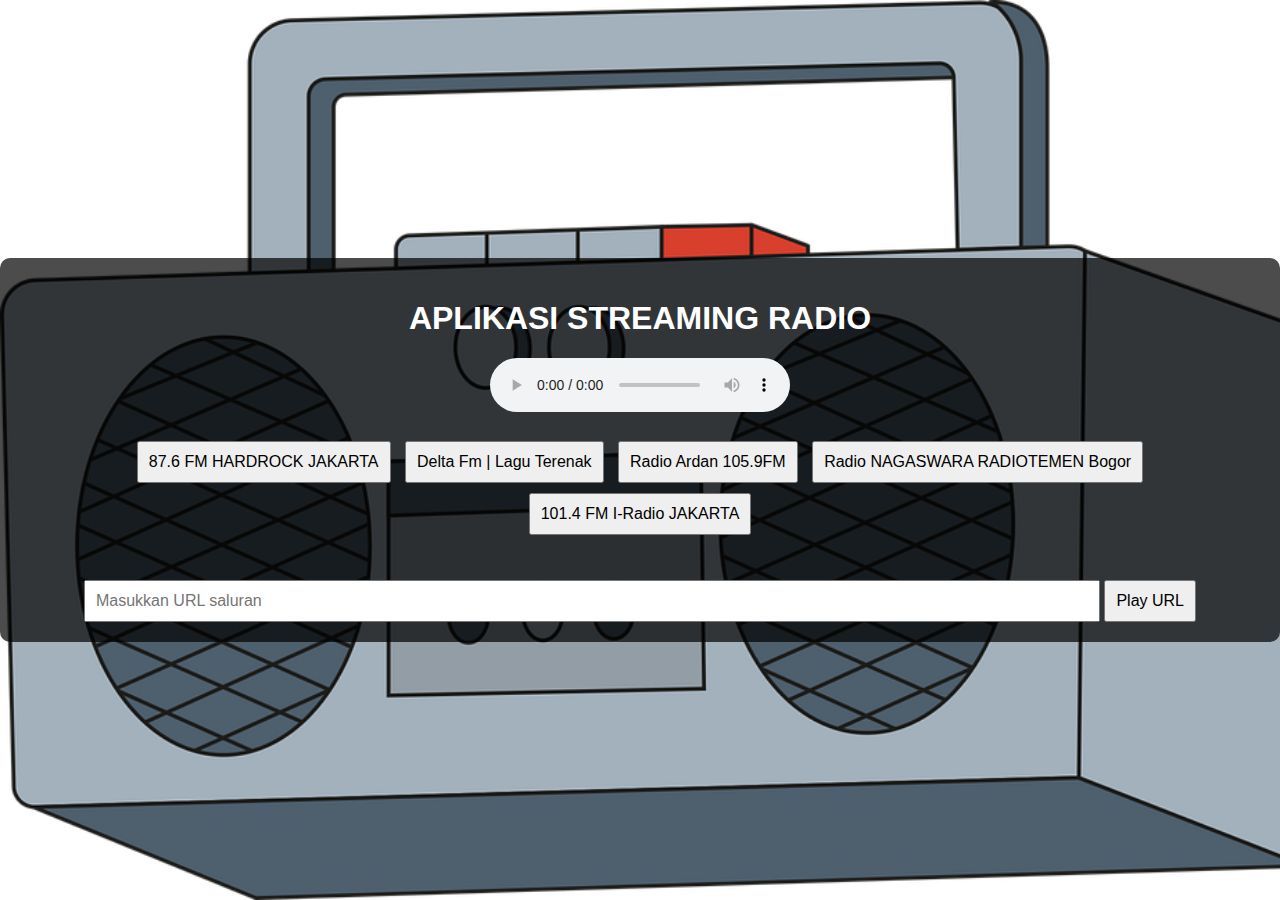
<file: PROJECT1/index.html>
<!DOCTYPE html>
<html lang="en">
<head>
    <meta charset="UTF-8">
    <title>APLIKASI STREAMING RADIO</title>
    <link rel="stylesheet" href="styles.css">
    <style>
        body {
            background-image: url('radio.webp');
            background-size: cover;
            background-repeat: no-repeat;
        }
    </style>
</head>
<body>
    <div class="radio-app">
        <h1>APLIKASI STREAMING RADIO</h1>
        <audio id="radio-player" controls>
            <source src="" type="audio/mpeg">
        </audio>
        <div class="channel-list">
            <button class="channel" data-url="https://n06.radiojar.com/7csmg90fuqruv?rj-ttl=5&rj-tok=AAABi57PkJsA5Few8HY6JhSRrQ">87.6 FM HARDROCK JAKARTA</button>
            <button class="channel" data-url="https://stream.cloudmu.id/listen/delta_fm/radio.mp3">Delta Fm | Lagu Terenak</button>
            <button class="channel" data-url="https://n05.rcs.revma.com/1q762wy5a9hvv?rj-ttl=5&rj-tok=AAABi57S14MAaROi38i1mHBVWg">Radio Ardan 105.9FM</button>
            <button class="channel" data-url="https://live.nagaswarafm.com:8088/stream">Radio NAGASWARA RADIOTEMEN Bogor</button>
            <button class="channel" data-url="https://n07.radiojar.com/4ywdgup3bnzuv?rj-ttl=5&rj-tok=AAABi57WvTIAA8zBRC5fAg79Rg">101.4 FM I-Radio JAKARTA</button>
        </div>
        <input type="text" id="manual-url" placeholder="Masukkan URL saluran">
        <button id="play-manual">Play URL</button>
    </div>
    <script src="app.js"></script>
    <script>
        const radioPlayer = document.getElementById("radio-player");
        const channels = document.querySelectorAll(".channel");
        const manualUrlInput = document.getElementById("manual-url");
        const playManualButton = document.getElementById("play-manual");

        channels.forEach(channel => {
            channel.addEventListener("click", function() {
                radioPlayer.src = this.dataset.url;
                radioPlayer.play();
            });
        });

        playManualButton.addEventListener("click", function() {
            radioPlayer.src = manualUrlInput.value;
            radioPlayer.play();
        });
    </script>
</body>
</html>
</file>
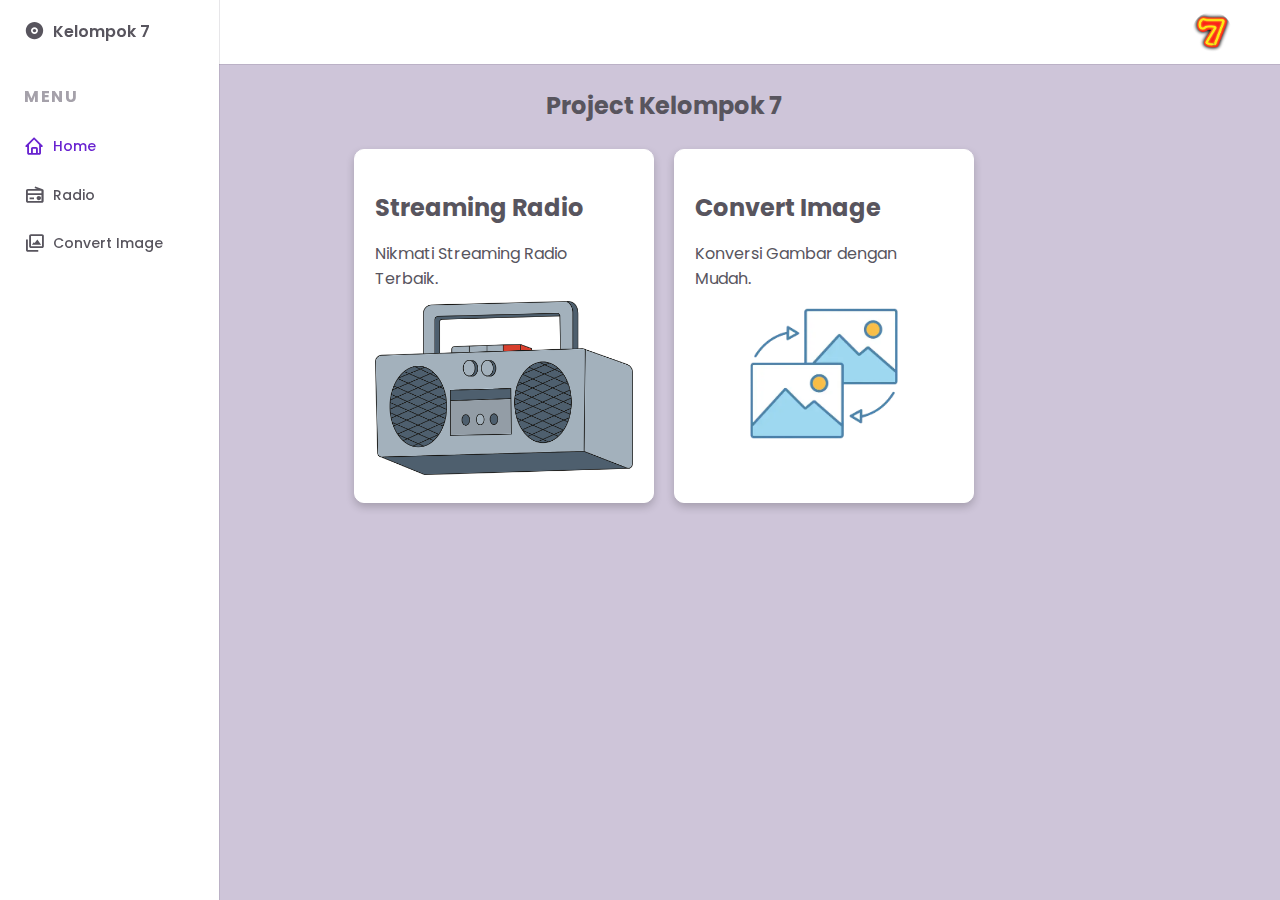
<file: PROJECT2/index.html>
<!DOCTYPE html>
    <html lang="en">
    <head>
        <meta charset="UTF-8">
        <meta name="viewport" content="width=device-width, initial-scale=1.0">

        <link rel="stylesheet" href="https://cdn.jsdelivr.net/npm/boxicons@latest/css/boxicons.min.css">
        <link rel="stylesheet" href="assets/css/styles.css">

        <title>Kelompok 7</title>
        <style>
            a {
                color: #58555E;
                text-decoration: none;
            }
        </style>
        
    </head>
    <body>
        <!--========== HEADER ==========-->
        <header class="header">
            <div class="header__container">
                <img src="assets/img/b.png" alt="" class="header__img">

                <a href="#" class="header__logo">Home</a>
    
                
    
                <div class="header__toggle">
                    <i class='bx bx-menu' id="header-toggle"></i>
                </div>
            </div>
        </header>

        <!--========== NAV ==========-->
        <div class="nav" id="navbar">
            <nav class="nav__container">
                <div>
                    <a href="#" class="nav__link nav__logo">
                        <i class='bx bxs-disc nav__icon' ></i>
                        <span class="nav__logo-name">Kelompok 7</span>
                    </a>
    
                    <div class="nav__list">
                        <div class="nav__items">
                            <h3 class="nav__subtitle">Menu</h3>
    
                            <a href="index.html" class="nav__link active">
                                <i class='bx bx-home nav__icon' ></i>
                                <span class="nav__name">Home</span>
                            </a>
                            <a href="radio.html" class="nav__link">
                                <i class='bx bx-radio nav__icon'></i>
                                <span class="nav__name">Radio</span>
                            </a>
                            <a href="image.html" class="nav__link">
                                <i class='bx bx-images nav__icon'></i>
                                <span class="nav__name">Convert Image</span>
                            </a>
                        </div>
    
                    </div>
                </div>
            </nav>
        </div>

        <!--========== CONTENTS ==========-->
        <main>
            <section>
                <h1>Project Kelompok 7</h1>
                <div class="centered">
                    <div class="card">
                        <a href="radio.html">
                            <h2 class="card-title">Streaming Radio</h2>
                            <p class="card-text">Nikmati Streaming Radio Terbaik.</p>
                            <img class="card-image" src="assets\img\radio.webp" alt="Card Image">
                        </a>
                    </div>
                    <div class="card">
                        <a href="image.html">
                            <h2 class="card-title">Convert Image</h2>
                            <p class="card-text">Konversi Gambar dengan Mudah.</p>
                            <img class="card-image" src="assets\img\remove.webp" alt="Card Image">
                        </a>
                    </div>
            </section>
        </main>

        <!--========== MAIN JS ==========-->
        <script src="assets/js/app.js"></script>
    </body>
</html>
</file>
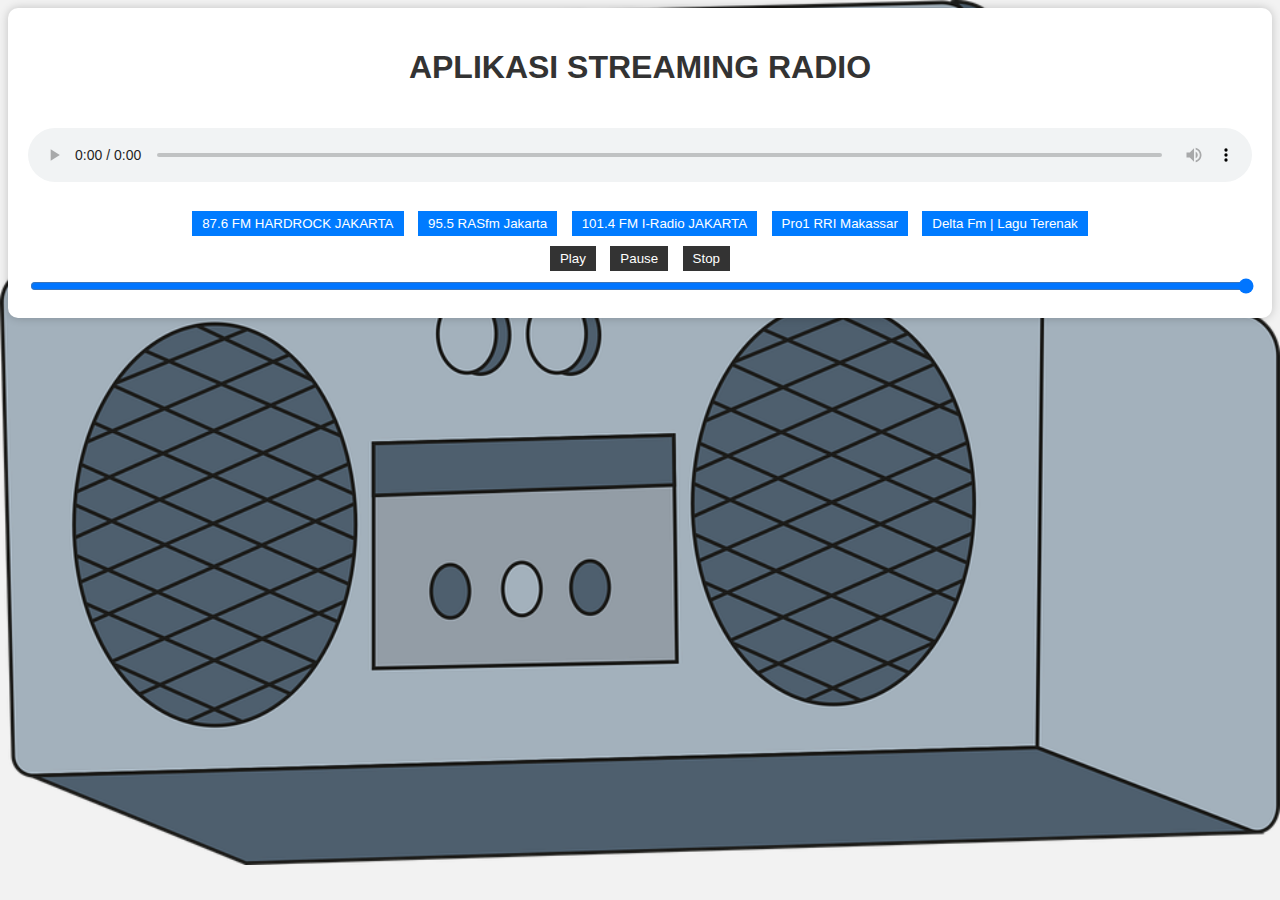
<file: PROJECT1/projek radio/index.html>
<!DOCTYPE html>
<html lang="en">
<head>
    <meta charset="UTF-8">
    <title>APLIKASI STREAMING RADIO</title>
    <link rel="stylesheet" href="styles.css">
    <style>
        body {
            background-image: url('radio.webp');
            background-size: cover;
            background-repeat: no-repeat;
        }
    </style>
</head>
<body>
    <div class="radio-app">
        <h1>APLIKASI STREAMING RADIO</h1>
        <audio id="radio-player" controls>
            <source src="" type="audio/mpeg">
        </audio>
        <div class="channel-list">
            <button id="channel1">87.6 FM HARDROCK JAKARTA</button>
            <button id="channel2">95.5 RASfm Jakarta</button>
            <button id="channel3">101.4 FM I-Radio JAKARTA</button>
            <button id="channel4">Pro1 RRI Makassar</button>
            <button id="channel5">Delta Fm | Lagu Terenak</button>
        </div>
        <div class="controls">
            <button id="play">Play</button>
            <button id="pause">Pause</button>
            <button id="stop">Stop</button>
        </div>
        <input type="range" id="volume" min="0" max="1" step="0.1" value="1">
    </div>
    <script src="app.js"></script>
    <script>
        const playButton = document.getElementById("play");
        const radioPlayer = document.getElementById("radio-player");

        playButton.addEventListener("click", function() {
            radioPlayer.play();
        });
    </script>
</body>
</html>
</file>
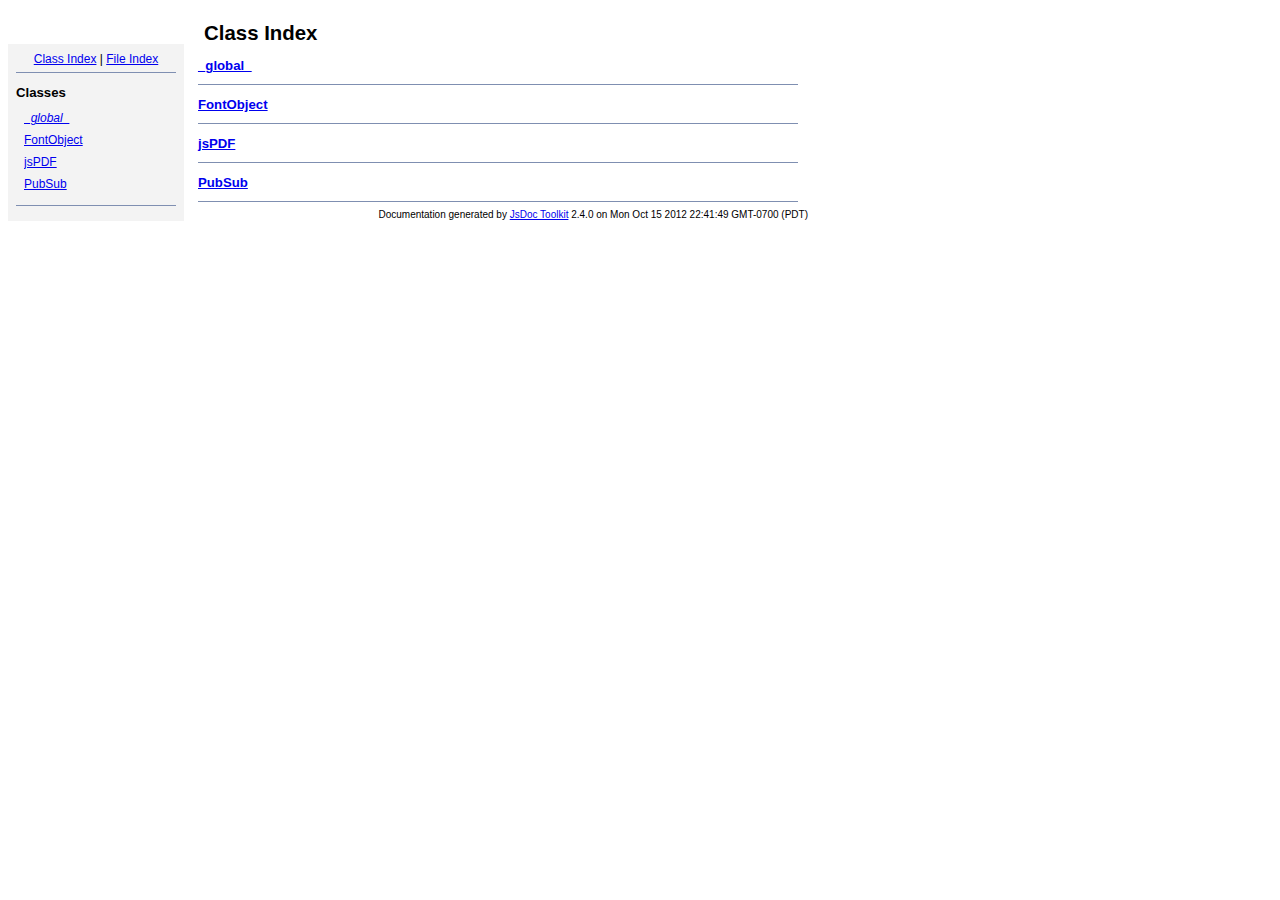
<file: PROJECT2/assets/jsPDF-1.3.2/doc/index.html>
<!DOCTYPE html PUBLIC "-//W3C//DTD XHTML 1.0 Transitional//EN"
        "http://www.w3.org/TR/xhtml1/DTD/xhtml1-transitional.dtd">
<html xmlns="http://www.w3.org/1999/xhtml" xml:lang="en" lang="en">
	<head>
		<meta http-equiv="content-type" content="text/html; charset=utf-8" />
		
		<title>JsDoc Reference - Index</title>
		<meta name="generator" content="JsDoc Toolkit" />
		
		<style type="text/css">
		/* default.css */
body
{
	font: 12px "Lucida Grande", Tahoma, Arial, Helvetica, sans-serif;
	width: 800px;
}

.header
{
	clear: both;
	background-color: #ccc;
	padding: 8px;
}

h1
{
	font-size: 150%;
	font-weight: bold;
	padding: 0;
	margin: 1em 0 0 .3em;
}

hr
{
	border: none 0;
	border-top: 1px solid #7F8FB1;
	height: 1px;
}

pre.code
{
	display: block;
	padding: 8px;
	border: 1px dashed #ccc;
}

#index
{
	margin-top: 24px;
	float: left;
	width: 160px;
	position: absolute;
	left: 8px;
	background-color: #F3F3F3;
	padding: 8px;
}

#content
{
	margin-left: 190px;
	width: 600px;
}

.classList
{
	list-style-type: none;
	padding: 0;
	margin: 0 0 0 8px;
	font-family: arial, sans-serif;
	font-size: 1em;
	overflow: auto;
}

.classList li
{
	padding: 0;
	margin: 0 0 8px 0;
}

.summaryTable { width: 100%; }

h1.classTitle
{
	font-size:170%;
	line-height:130%;
}

h2 { font-size: 110%; }
caption, div.sectionTitle
{
	background-color: #7F8FB1;
	color: #fff;
	font-size:130%;
	text-align: left;
	padding: 2px 6px 2px 6px;
	border: 1px #7F8FB1 solid;
}

div.sectionTitle { margin-bottom: 8px; }
.summaryTable thead { display: none; }

.summaryTable td
{
	vertical-align: top;
	padding: 4px;
	border-bottom: 1px #7F8FB1 solid;
	border-right: 1px #7F8FB1 solid;
}

/*col#summaryAttributes {}*/
.summaryTable td.attributes
{
	border-left: 1px #7F8FB1 solid;
	width: 140px;
	text-align: right;
}

td.attributes, .fixedFont
{
	line-height: 15px;
	color: #002EBE;
	font-family: "Courier New",Courier,monospace;
	font-size: 13px;
}

.summaryTable td.nameDescription
{
	text-align: left;
	font-size: 13px;
	line-height: 15px;
}

.summaryTable td.nameDescription, .description
{
	line-height: 15px;
	padding: 4px;
	padding-left: 4px;
}

.summaryTable { margin-bottom: 8px; }

ul.inheritsList
{
	list-style: square;
	margin-left: 20px;
	padding-left: 0;
}

.detailList {
	margin-left: 20px; 
	line-height: 15px;
}
.detailList dt { margin-left: 20px; }

.detailList .heading
{
	font-weight: bold;
	padding-bottom: 6px;
	margin-left: 0;
}

.light, td.attributes, .light a:link, .light a:visited
{
	color: #777;
	font-style: italic;
}

.fineprint
{
	text-align: right;
	font-size: 10px;
}
		</style>
	</head>
	
	<body>
		<div id="header">
</div>
		
		<div id="index">
			<div align="center"><a href="index.html">Class Index</a>
| <a href="files.html">File Index</a></div>
<hr />
<h2>Classes</h2>
<ul class="classList">
	
	<li><i><a href="symbols/_global_.html">_global_</a></i></li>
	
	<li><a href="symbols/FontObject.html">FontObject</a></li>
	
	<li><a href="symbols/jsPDF.html">jsPDF</a></li>
	
	<li><a href="symbols/PubSub.html">PubSub</a></li>
	
</ul>
<hr />
		</div>
		
		<div id="content">
			<h1 class="classTitle">Class Index</h1>
			
			
			<div>
				<h2><a href="symbols/_global_.html">_global_</a></h2>
				
			</div>
			<hr />
			
			<div>
				<h2><a href="symbols/FontObject.html">FontObject</a></h2>
				
			</div>
			<hr />
			
			<div>
				<h2><a href="symbols/jsPDF.html">jsPDF</a></h2>
				
			</div>
			<hr />
			
			<div>
				<h2><a href="symbols/PubSub.html">PubSub</a></h2>
				
			</div>
			<hr />
			
			
		</div>
		<div class="fineprint" style="clear:both">
			
			Documentation generated by <a href="http://code.google.com/p/jsdoc-toolkit/" target="_blankt">JsDoc Toolkit</a> 2.4.0 on Mon Oct 15 2012 22:41:49 GMT-0700 (PDT)
		</div>
	</body>
</html>
</file>
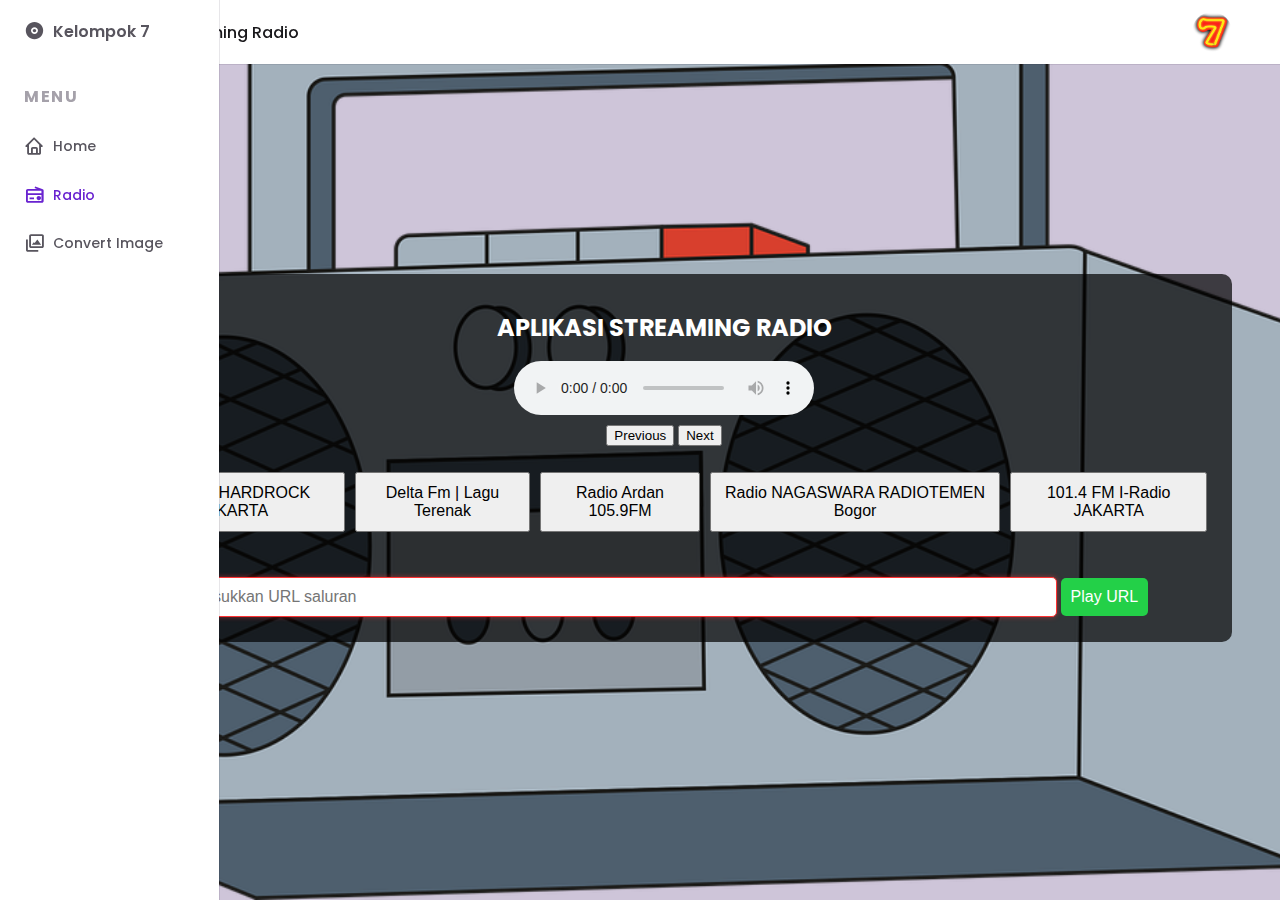
<file: PROJECT2/radio.html>
<!DOCTYPE html>
    <html lang="en">
    <head>
        <meta charset="UTF-8">
        <meta name="viewport" content="width=device-width, initial-scale=1.0">

        <link rel="stylesheet" href="https://cdn.jsdelivr.net/npm/boxicons@latest/css/boxicons.min.css">
        <link rel="stylesheet" href="assets/css/styles.css">

        <title>Kelompok 7</title>

        <style>
            body {
                margin: 0;
                display: flex;
                justify-content: center;
                align-items: center;
                height: 100vh;
                color: white;
                background-image: url('assets/img/radio.webp');
                background-size: cover;
                background-repeat: no-repeat;
            }

            .channel-list {
                display: flex;
            }
            .channel {
                margin: 5px;
            }
        </style>
    </head>
    <body>
        <!--========== HEADER ==========-->
        <header class="header">
            <div class="header__container">
                <img src="assets/img/b.png" alt="" class="header__img">

                <a href="#" class="header__logo">Aplikasi Streaming Radio</a>
    
                
    
                <div class="header__toggle">
                    <i class='bx bx-menu' id="header-toggle"></i>
                </div>
            </div>
        </header>

        <!--========== NAV ==========-->
        <div class="nav" id="navbar">
            <nav class="nav__container">
                <div>
                    <a href="#" class="nav__link nav__logo">
                        <i class='bx bxs-disc nav__icon' ></i>
                        <span class="nav__logo-name">Kelompok 7</span>
                    </a>
    
                    <div class="nav__list">
                        <div class="nav__items">
                            <h3 class="nav__subtitle">Menu</h3>
    
                            <a href="index.html" class="nav__link">
                                <i class='bx bx-home nav__icon' ></i>
                                <span class="nav__name">Home</span>
                            </a>
                            <a href="radio.html" class="nav__link active">
                                <i class='bx bx-radio nav__icon'></i>
                                <span class="nav__name">Radio</span>
                            </a>
                            <a href="image.html" class="nav__link">
                                <i class='bx bx-images nav__icon'></i>
                                <span class="nav__name">Convert Image</span>
                            </a>
                        </div>
    
                    </div>
                </div>
            </nav>
        </div>

        <!--========== CONTENTS ==========-->
        <main>
            <section>
                <div class="radio-app">
                    <h1>APLIKASI STREAMING RADIO</h1>
                    <audio id="radio-player" controls>
                        <source src="" type="audio/mpeg">
                      </audio> <br>
                      <button id="back-channel">Previous</button>
                      <button id="next-channel">Next</button>
                      <div class="channel-list">
                        <button class="channel" data-url="https://n06.radiojar.com/7csmg90fuqruv?rj-ttl=5&rj-tok=AAABi57PkJsA5Few8HY6JhSRrQ">87.6 FM HARDROCK JAKARTA</button>
                        <button class="channel" data-url="https://stream.cloudmu.id/listen/delta_fm/radio.mp3">Delta Fm | Lagu Terenak</button>
                        <button class="channel" data-url="https://n05.rcs.revma.com/1q762wy5a9hvv?rj-ttl=5&rj-tok=AAABi57S14MAaROi38i1mHBVWg">Radio Ardan 105.9FM</button>
                        <button class="channel" data-url="https://live.nagaswarafm.com:8088/stream">Radio NAGASWARA RADIOTEMEN Bogor</button>
                        <button class="channel" data-url="https://n07.radiojar.com/4ywdgup3bnzuv?rj-ttl=5&rj-tok=AAABi57WvTIAA8zBRC5fAg79Rg">101.4 FM I-Radio JAKARTA</button>
                      </div>
                      <input type="text" id="manual-url" placeholder="Masukkan URL saluran" required>
                      <button id="play-manual" class="urlplay">Play URL</button>
                </div>
            </section>
        </main>
        <script src="assets/js/app.js"></script>
    </body>
</html>
</file>
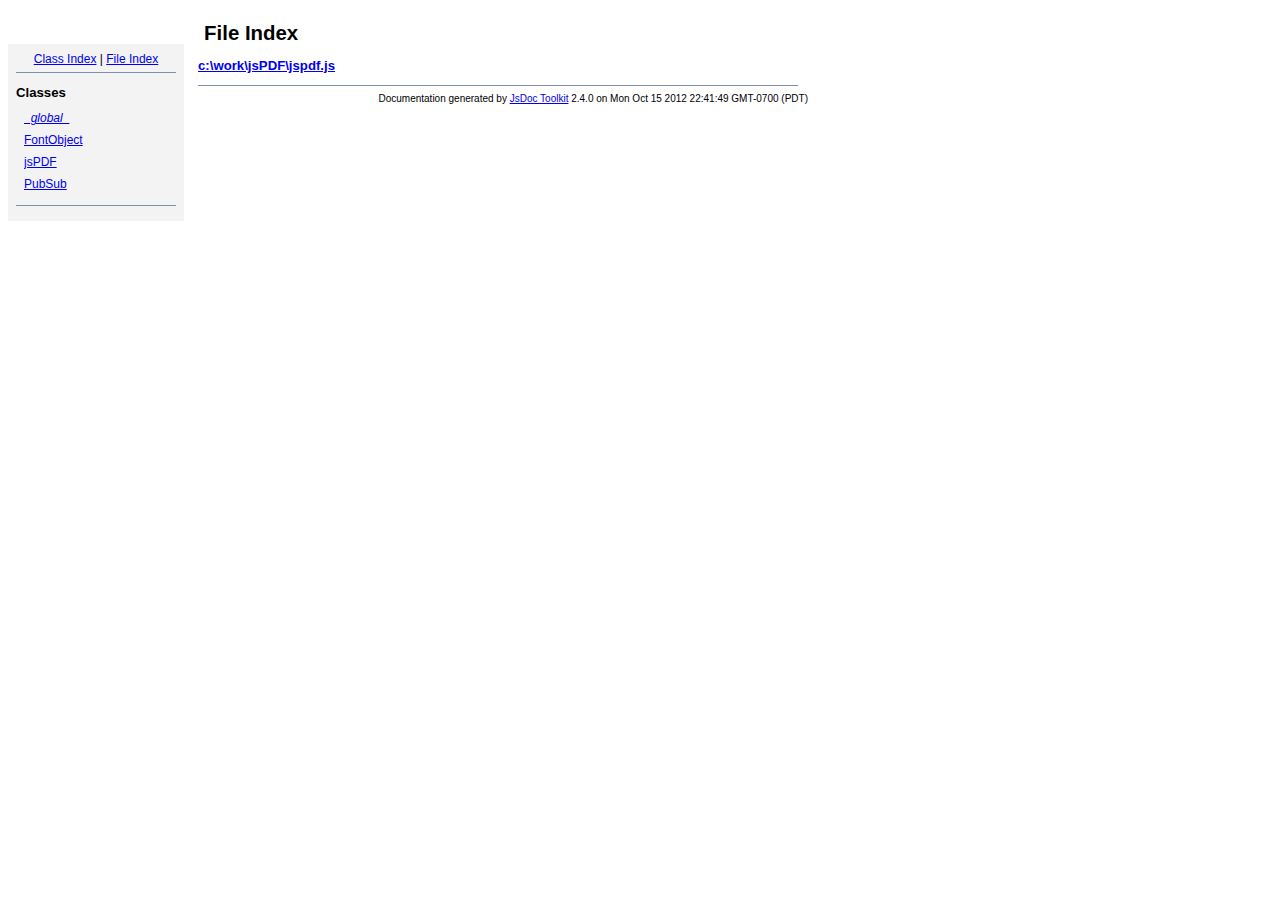
<file: PROJECT2/assets/jsPDF-1.3.2/doc/files.html>
<!DOCTYPE html PUBLIC "-//W3C//DTD XHTML 1.0 Transitional//EN"
        "http://www.w3.org/TR/xhtml1/DTD/xhtml1-transitional.dtd">
<html xmlns="http://www.w3.org/1999/xhtml" xml:lang="en" lang="en">
	<head>
		<meta http-equiv="content-type" content="text/html; charset=utf-8" />
		
		<title>JsDoc Reference - File Index</title>
		<meta name="generator" content="JsDoc Toolkit" />
		
		<style type="text/css">
		/* default.css */
body
{
	font: 12px "Lucida Grande", Tahoma, Arial, Helvetica, sans-serif;
	width: 800px;
}

.header
{
	clear: both;
	background-color: #ccc;
	padding: 8px;
}

h1
{
	font-size: 150%;
	font-weight: bold;
	padding: 0;
	margin: 1em 0 0 .3em;
}

hr
{
	border: none 0;
	border-top: 1px solid #7F8FB1;
	height: 1px;
}

pre.code
{
	display: block;
	padding: 8px;
	border: 1px dashed #ccc;
}

#index
{
	margin-top: 24px;
	float: left;
	width: 160px;
	position: absolute;
	left: 8px;
	background-color: #F3F3F3;
	padding: 8px;
}

#content
{
	margin-left: 190px;
	width: 600px;
}

.classList
{
	list-style-type: none;
	padding: 0;
	margin: 0 0 0 8px;
	font-family: arial, sans-serif;
	font-size: 1em;
	overflow: auto;
}

.classList li
{
	padding: 0;
	margin: 0 0 8px 0;
}

.summaryTable { width: 100%; }

h1.classTitle
{
	font-size:170%;
	line-height:130%;
}

h2 { font-size: 110%; }
caption, div.sectionTitle
{
	background-color: #7F8FB1;
	color: #fff;
	font-size:130%;
	text-align: left;
	padding: 2px 6px 2px 6px;
	border: 1px #7F8FB1 solid;
}

div.sectionTitle { margin-bottom: 8px; }
.summaryTable thead { display: none; }

.summaryTable td
{
	vertical-align: top;
	padding: 4px;
	border-bottom: 1px #7F8FB1 solid;
	border-right: 1px #7F8FB1 solid;
}

/*col#summaryAttributes {}*/
.summaryTable td.attributes
{
	border-left: 1px #7F8FB1 solid;
	width: 140px;
	text-align: right;
}

td.attributes, .fixedFont
{
	line-height: 15px;
	color: #002EBE;
	font-family: "Courier New",Courier,monospace;
	font-size: 13px;
}

.summaryTable td.nameDescription
{
	text-align: left;
	font-size: 13px;
	line-height: 15px;
}

.summaryTable td.nameDescription, .description
{
	line-height: 15px;
	padding: 4px;
	padding-left: 4px;
}

.summaryTable { margin-bottom: 8px; }

ul.inheritsList
{
	list-style: square;
	margin-left: 20px;
	padding-left: 0;
}

.detailList {
	margin-left: 20px; 
	line-height: 15px;
}
.detailList dt { margin-left: 20px; }

.detailList .heading
{
	font-weight: bold;
	padding-bottom: 6px;
	margin-left: 0;
}

.light, td.attributes, .light a:link, .light a:visited
{
	color: #777;
	font-style: italic;
}

.fineprint
{
	text-align: right;
	font-size: 10px;
}
		</style>
	</head>
	
	<body>
		<div id="header">
</div>
		
		<div id="index">
			<div align="center"><a href="index.html">Class Index</a>
| <a href="files.html">File Index</a></div>
<hr />
<h2>Classes</h2>
<ul class="classList">
	
	<li><i><a href="symbols/_global_.html">_global_</a></i></li>
	
	<li><a href="symbols/FontObject.html">FontObject</a></li>
	
	<li><a href="symbols/jsPDF.html">jsPDF</a></li>
	
	<li><a href="symbols/PubSub.html">PubSub</a></li>
	
</ul>
<hr />
		</div>
		
		<div id="content">
			<h1 class="classTitle">File Index</h1>
			
			
			<div>
				<h2><a href="symbols/src/c__work_jsPDF_jspdf.js.html">c:\work\jsPDF\jspdf.js</a></h2>
				
				<dl>
					
					
					
					
				</dl>
			</div>
			<hr />
			
			
		</div>
		<div class="fineprint" style="clear:both">
			
			Documentation generated by <a href="http://code.google.com/p/jsdoc-toolkit/" target="_blankt">JsDoc Toolkit</a> 2.4.0 on Mon Oct 15 2012 22:41:49 GMT-0700 (PDT)
		</div>
	</body>
</html>
</file>
<file: PROJECT1/styles.css>
body {
    font-family: Arial, sans-serif;
    margin: 0;
    padding: 0;
    display: flex;
    justify-content: center;
    align-items: center;
    height: 100vh;
    color: white;
}

.radio-app {
    text-align: center;
    background-color: rgba(0, 0, 0, 0.7);
    padding: 20px;
    border-radius: 10px;
}

.channel-list {
    margin: 20px 0;
}

.channel-list button {
    margin: 5px;
    padding: 10px;
    font-size: 16px;
}

.controls {
    margin: 20px 0;
}

.controls button {
    margin: 5px;
    padding: 10px;
    font-size: 16px;
}

#volume {
    width: 100%;
}

#manual-url {
    margin-top: 20px;
    width: 80%;
    padding: 10px;
    font-size: 16px;
}

#play-manual {
    margin-top: 10px;
    padding: 10px;
    font-size: 16px;
}
</file>
<file: PROJECT2/assets/css/styles.css>
/*========== GOOGLE FONTS ==========*/
@import url("https://fonts.googleapis.com/css2?family=Poppins:wght@400;500;600&display=swap");

/*========== VARIABLES CSS ==========*/
:root {
  --header-height: 3.5rem;
  --nav-width: 219px;

  /*========== Colors ==========*/
  --first-color: #6923D0;
  --first-color-light: #F4F0FA;
  --title-color: #19181B;
  --text-color: #58555E;
  --text-color-light: #A5A1AA;
  --body-color: #cec5d9;
  --container-color: #FFFFFF;

  /*========== Font and typography ==========*/
  --body-font: 'Poppins', sans-serif;
  --normal-font-size: .938rem;
  --small-font-size: .75rem;
  --smaller-font-size: .75rem;

  /*========== Font weight ==========*/
  --font-medium: 500;
  --font-semi-bold: 600;

  /*========== z index ==========*/
  --z-fixed: 100;
}

@media screen and (min-width: 1024px) {
  :root {
    --normal-font-size: 1rem;
    --small-font-size: .875rem;
    --smaller-font-size: .813rem;
  }
}

/*========== BASE ==========*/
*, ::before, ::after {
  box-sizing: border-box;
}

body {
  margin: var(--header-height) 0 0 0;
  padding: 1rem 1rem 0;
  font-family: var(--body-font);
  font-size: var(--normal-font-size);
  background-color: var(--body-color);
  color: var(--text-color);
}

h3 {
  margin: 0;
}

a {
  text-decoration: none;
}

img {
  max-width: 100%;
  height: auto;
}

/*========== HEADER ==========*/
.header {
  position: fixed;
  top: 0;
  left: 0;
  width: 100%;
  background-color: var(--container-color);
  box-shadow: 0 1px 0 rgba(22, 8, 43, 0.1);
  padding: 0 1rem;
  z-index: var(--z-fixed);
}

.header__container {
  display: flex;
  align-items: center;
  height: var(--header-height);
  justify-content: space-between;
}

.header__img {
  width: 35px;
  height: 35px;
  border-radius: 50%;
}

.header__logo {
  color: var(--title-color);
  font-weight: var(--font-medium);
  display: none;
}

.header__search {
  display: flex;
  padding: .40rem .75rem;
  background-color: var(--first-color-light);
  border-radius: .25rem;
}

.header__input {
  width: 100%;
  border: none;
  outline: none;
  background-color: var(--first-color-light);
}

.header__input::placeholder {
  font-family: var(--body-font);
  color: var(--text-color);
}

.header__icon, 
.header__toggle {
  font-size: 1.2rem;
}

.header__toggle {
  color: var(--title-color);
  cursor: pointer;
}

/*========== NAV ==========*/
.nav {
  position: fixed;
  top: 0;
  left: -100%;
  height: 100vh;
  padding: 1rem 1rem 0;
  background-color: var(--container-color);
  box-shadow: 1px 0 0 rgba(22, 8, 43, 0.1);
  z-index: var(--z-fixed);
  transition: .4s;
}

.nav__container {
  height: 100%;
  display: flex;
  flex-direction: column;
  justify-content: space-between;
  padding-bottom: 3rem;
  overflow: auto;
  scrollbar-width: none; /* For mozilla */
}

/* For Google Chrome and others */
.nav__container::-webkit-scrollbar {
  display: none;
}

.nav__logo {
  font-weight: var(--font-semi-bold);
  margin-bottom: 2.5rem;
}

.nav__list, 
.nav__items {
  display: grid;
}

.nav__list {
  row-gap: 2.5rem;
}

.nav__items {
  row-gap: 1.5rem;
}

.nav__subtitle {
  font-size: var(--normal-font-size);
  text-transform: uppercase;
  letter-spacing: .1rem;
  color: var(--text-color-light);
}

.nav__link {
  display: flex;
  align-items: center;
  color: var(--text-color);
}

.nav__link:hover {
  color: var(--first-color);
}

.nav__icon {
  font-size: 1.2rem;
  margin-right: .5rem;
}

.nav__name {
  font-size: var(--small-font-size);
  font-weight: var(--font-medium);
  white-space: nowrap;
}

.nav__logout {
  margin-top: 5rem;
}

/* Dropdown */
.nav__dropdown {
  overflow: hidden;
  max-height: 21px;
  transition: .4s ease-in-out;
}

.nav__dropdown-collapse {
  background-color: var(--first-color-light);
  border-radius: .25rem;
  margin-top: 1rem;
}

.nav__dropdown-content {
  display: grid;
  row-gap: .5rem;
  padding: .75rem 2.5rem .75rem 1.8rem;
}

.nav__dropdown-item {
  font-size: var(--smaller-font-size);
  font-weight: var(--font-medium);
  color: var(--text-color);
}

.nav__dropdown-item:hover {
  color: var(--first-color);
}

.nav__dropdown-icon {
  margin-left: auto;
  transition: .4s;
}

/* Show dropdown collapse */
.nav__dropdown:hover {
  max-height: 100rem;
}

/* Rotate icon arrow */
.nav__dropdown:hover .nav__dropdown-icon {
  transform: rotate(180deg);
}

/*===== Show menu =====*/
.show-menu {
  left: 0;
}

/*===== Active link =====*/
.active {
  color: var(--first-color);
}

/* ========== MEDIA QUERIES ==========*/
@media screen and (max-width: 320px) {
  .header__search {
    width: 70%;
  }
}

@media screen and (min-width: 768px) {
  body {
    padding: 1rem 3rem 0 6rem;
  }
  .header {
    padding: 0 3rem 0 6rem;
  }
  .header__container {
    height: calc(var(--header-height) + .5rem);
  }
  .header__search {
    width: 300px;
    padding: .55rem .75rem;
  }
  .header__toggle {
    display: none;
  }
  .header__logo {
    display: block;
  }
  .header__img {
    width: 40px;
    height: 40px;
    order: 1;
  }
  .nav {
    left: 0;
    padding: 1.2rem 1.5rem 0;
    width: 68px; 
  }
  .nav__items {
    row-gap: 1.7rem;
  }
  .nav__icon {
    font-size: 1.3rem;
  }

  /* Element opacity */
  .nav__logo-name, 
  .nav__name, 
  .nav__subtitle, 
  .nav__dropdown-icon {
    opacity: 0;
    transition: .3s;
  }
  
  
  /* Navbar expanded */
  .nav:hover {
    width: var(--nav-width);
  }
  
  /* Visible elements */
  .nav:hover .nav__logo-name {
    opacity: 1;
  }
  .nav:hover .nav__subtitle {
    opacity: 1;
  }
  .nav:hover .nav__name {
    opacity: 1;
  }
  .nav:hover .nav__dropdown-icon {
    opacity: 1;
  }
}

/*radio */
.radio-app {
    text-align: center;
    background-color: rgba(0, 0, 0, 0.7);
    padding: 20px;
    border-radius: 10px;
}

.channel-list {
    margin: 20px 0;
}

.channel-list button {
    margin: 5px;
    padding: 10px;
    font-size: 16px;
}

.controls {
    margin: 20px 0;
}

.controls button {
    margin: 5px;
    padding: 10px;
    font-size: 16px;
}

#volume {
    width: 100%;
}

#manual-url {
    margin-top: 20px;
    width: 80%;
    padding: 10px;
    font-size: 16px;
}

#play-manual {
    margin-top: 10px;
    padding: 10px;
    font-size: 16px;
}

.channel.active {
  background-color: #00f; 
  color: #fff; 
}

.channel.active,
    .channel.active:hover {
        background-color: #00f; 
        color: #fff; 
    }

/* card */
.centered {
  display: flex;
  justify-content: center;
}

.card {
  border: 1px solid #ffffff;
  background-color: #fff;
  border-radius: 10px;
  padding: 20px;
  width: 300px;
  box-shadow: 0 4px 8px 0 rgba(0, 0, 0, 0.2);
  margin: 10px;
}

.centered :hover{
  
  justify-content: center;
  border: 1px solid #6923d0;
  background-color: #6923d0;
 
}

.card-title {
  font-size: 24px;
  font-weight: bold;
  margin-bottom: 10px;
}

.card-text {
  font-size: 16px;
  margin-bottom: 10px;
}

.card-title :hover {
  color: #fff;
  font-size: 24px;
  font-weight: bold;
  margin-bottom: 10px;
}

.card-text :hover {
  color: #fff;
  font-size: 16px;
  margin-bottom: 10px;
}

.card-image {
  max-width: 100%;
  height: auto;
}

.card a :hover{
  color: #fff;
}

/*image page */
.sectionn {
  display: flex;
  justify-content: space-between;
  align-items: center;
  max-width: 800px;
  margin: 0 auto;
  text-align: center;
  background-color: #fff;
  border-radius: 8px;
  box-shadow: 0 0 10px rgba(0, 0, 0, 0.1);
  padding: 50px;
}


h1 {
  font-size: 24px;
  text-align: center;
}

.image-upload {
  display: flex;
  justify-content: flex-start;
  align-items: center;
  width: 100%;
}

.image-preview {
  max-width: 200px;
  margin-right: 20px;
}

.image-preview img {
  max-width: 100%;
  height: auto;
}

input[type="file"] {
  display: none;
}


.options {
  width: 100%;
  margin-top: 20px;
}

.format-options select, .image-options input {
  width: 100%;
  padding: 5px;
  margin: 5px 0;
}

.image-options1 {
    position: relative;
    border: 2px solid #047294;
    padding: 10px;
    margin-top: 20px;
    margin-bottom: 20px;
  }
  
.image-options2 {
    position: relative;
    border: 2px solid #047294;
    padding: 10px;
    margin-top: 20px;
    margin-bottom: 20px;
  }
  

.ukuran {
  display: flex;
  align-items: center; 
}

.reduce {
  display: flex;
  align-items: center; 
}

.ukuran input {
  width: 72px;
  margin-left: 6px
}

.reduce input {
  width: 230px; 
}

.buttontes {
  background-color: #6923D0;
  color: #fff; 
  border: none;
  padding: 10px 20px;
  border-radius: 5px;
  cursor: pointer;
  margin: 10px;
}

.urlplay {
  background-color: #23d048;
  color: #fff; 
  border: none;
  padding: 10px 20px;
  border-radius: 5px;
  cursor: pointer;
}

#downloadLink {
  background-color: #28A745;
  display: block;
  margin-top: 10px;
  padding: 10px 20px;
  color: white;
  text-decoration: none;
}

input {
  padding: 10px;
  border: 1px solid #ccc;
  border-radius: 5px;
  width: 100%;
  margin: 5px 0;
}

input:required {
  border-color: #ff5733;
  box-shadow: 0 0 5px rgba(255, 87, 51, 0.5);
}

input:valid {
  border-color: #33ff57;
  box-shadow: 0 0 5px rgba(51, 255, 87, 0.5);
}

input:invalid {
  border-color: #ff3333;
  box-shadow: 0 0 5px rgba(255, 51, 51, 0.5);
}
</file>
<file: PROJECT1/projek radio/styles.css>
body {
    font-family: Arial, sans-serif;
    background-color: #f2f2f2;
}

.radio-app {
    text-align: center;
    background-color: #fff;
    padding: 20px;
    border-radius: 10px;
    box-shadow: 0 0 10px rgba(0, 0, 0, 0.2);
}

h1 {
    color: #333;
}

.channel-list button {
    background-color: #007bff;
    color: #fff;
    border: none;
    padding: 5px 10px;
    margin: 5px;
    cursor: pointer;
}

.controls button {
    background-color: #333;
    color: #fff;
    border: none;
    padding: 5px 10px;
    margin: 5px;
    cursor: pointer;
}

input[type="range"] {
    width: 100%;
}

#radio-player {
    width: 100%;
    margin: 20px 0;
}

/* Tombol dalam keadaan tidak aktif */
button {
    background-color: #ccc; /* Warna latar belakang saat tidak aktif */
    color: #333; /* Warna teks saat tidak aktif */
}

button:active {
    background-color: #007bff; 
    color: #fff; 
}
.channel-list button.active {
    background-color: #ff0000; /* Ubah warna latar belakang sesuai preferensi Anda */
    color: #fff; /* Ubah warna teks sesuai preferensi Anda */
}
</file>
